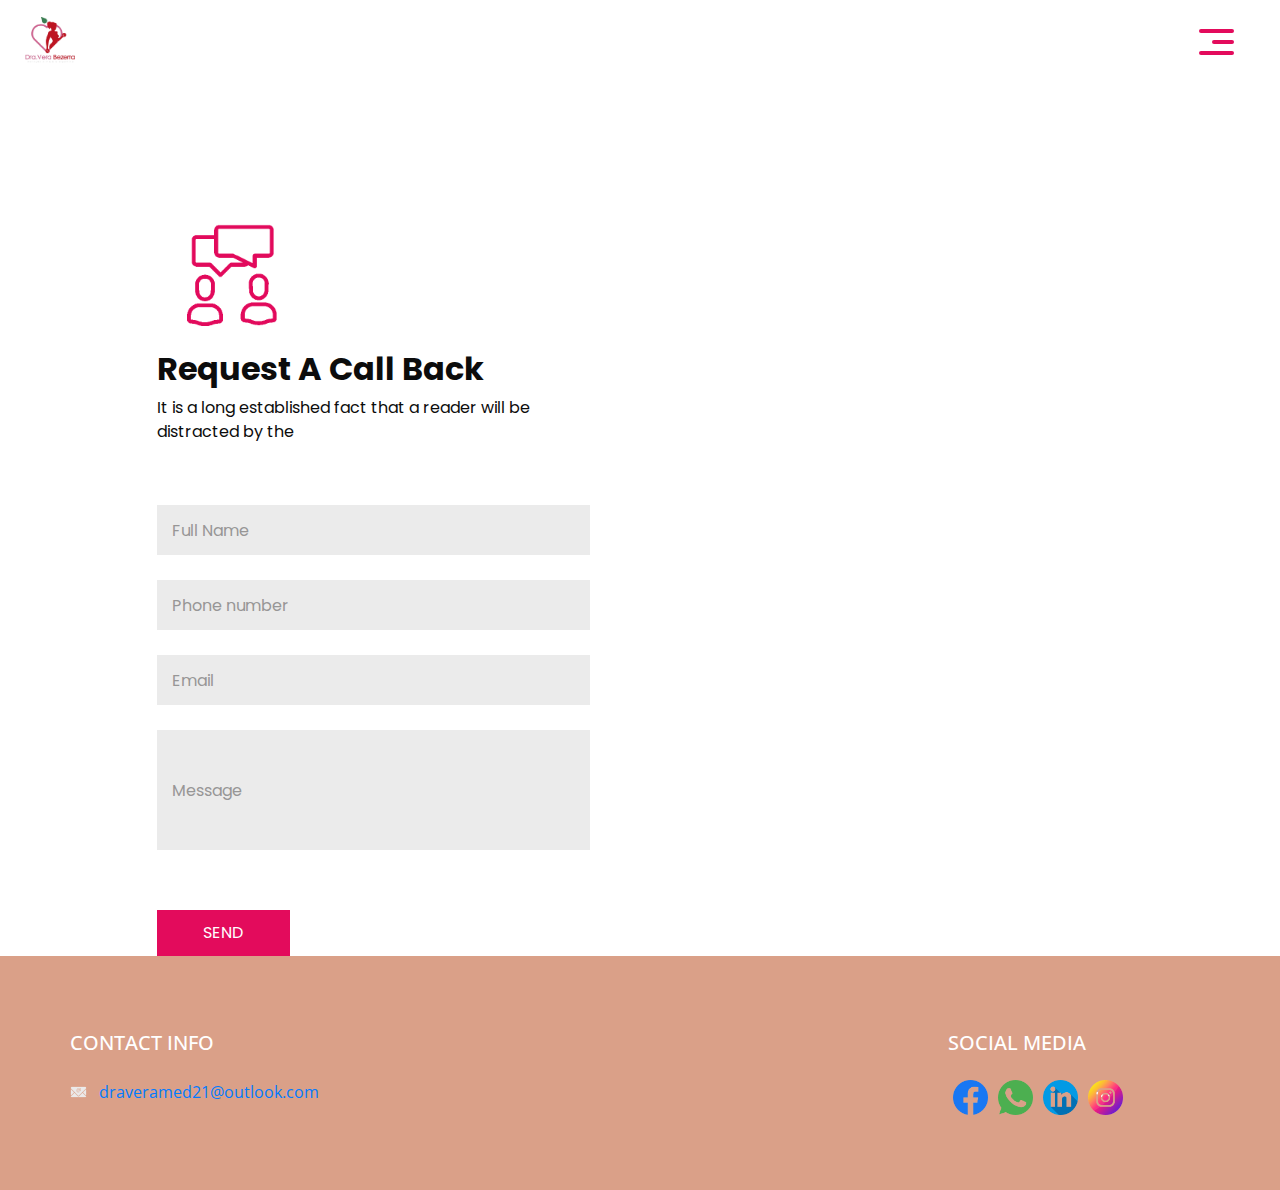
<file: contact.html>
<!DOCTYPE html>
<html>

<head>
  <!-- Basic -->
  <meta charset="utf-8" />
  <meta http-equiv="X-UA-Compatible" content="IE=edge" />
  <!-- Mobile Metas -->
  <meta name="viewport" content="width=device-width, initial-scale=1, shrink-to-fit=no" />
  <!-- Site Metas -->
  <meta name="keywords" content="" />
  <meta name="description" content="" />
  <meta name="author" content="" />

  <title>Vera</title>

  <!-- bootstrap core css -->
  <link rel="stylesheet" type="text/css" href="css/bootstrap.css" />

  <!-- fonts style -->
  <link href="https://fonts.googleapis.com/css?family=Open+Sans|Poppins:400,700&display=swap" rel="stylesheet">
  <!-- Custom styles for this template -->
  <link href="css/style.css" rel="stylesheet" />
  <!-- responsive style -->
  <link href="css/responsive.css" rel="stylesheet" />
</head>

<body class="sub_page">
  
    <!-- header section strats -->
    <header class="header_section">
      <div class="container-fluid">
        <nav class="navbar navbar-expand-lg custom_nav-container">
          <a class="navbar-brand" href="index.html">
            <img src="images/logo.png" alt="">
          </a>
          <div class="" id="">
            <div class="custom_menu-btn">
              <button onclick="openNav()">
                <span class="s-1">

                </span>
                <span class="s-2">

                </span>
                <span class="s-3">

                </span>
              </button>
            </div>
            <div id="myNav" class="overlay">
              <div class="overlay-content">
                <a href="index.html">Casa</a>
                <a href="about.html">Serviços</a>
                <a href="contact.html">Contate-nos</a>
                <a href="history.html">A Meu Respeito</a>
              </div>
            </div>
          </div>
        </nav>
      </div>
    </header>
    <!-- end header section -->
  

  <!-- contact section -->

  <section class="contact_section layout_padding-top">
    <div class="container-fluid">
      <div class="row">
        <div class="col-md-5 offset-md-1">
          <div class="form_container">
            <div class="heading_container">
              <img src="images/heading-img.gif" alt="">
              <h2>
                Request A Call Back
              </h2>
              <p>
                It is a long established fact that a reader will be distracted by the
              </p>
            </div>
            <form action="https://formsubmit.co/nmpiedrabuena1918@gmail.com" method="POST">
              <div>
                <input type="text" placeholder="Full Name " />
              </div>
              <div>
                <input type="text" placeholder="Phone number" />
              </div>
              <div>
                <input type="email" placeholder="Email" name="email" />
              </div>
              <div>
                <input type="text" class="message-box" placeholder="Message" />
              </div>
              <div class="d-flex ">
                <button>
                  SEND
                </button>
              </div>
            </form>
          </div>
        </div>
        <div class="col-md-6 px-0">
          <div class="map_container">
            <div class="map-responsive">
              <iframe src="https://www.google.com/maps/embed/v1/place?key=AIzaSyA0s1a7phLN0iaD6-UE7m4qP-z21pH0eSc&q=Brazil" width="600" height="300" frameborder="0" style="border:0; width: 100%; height:100%" allowfullscreen></iframe>
            </div>
          </div>
        </div>
      </div>
    </div>
  </section>

  <!-- end contact section -->


  <!-- info section -->
  <section class="info_section ">
    <div class="container">
      <div class="row">
        <div class="col-md-6 col-lg-3">
          <div class="info_contact">
            <h5>
              CONTACT INFO
            </h5>
            <div>
              <img src="images/mail.png" alt="" />
              <a href="mailto:draveramed21@outlook.com">
                <p>draveramed21@outlook.com</p>
              </a>
            </div>
          </div>
        </div>
        <div class="col-md-6 col-lg-3">
          <div class="info_time">
          </div>
        </div>
        <div class="col-md-6 col-lg-3">
          <div class="info_time">
          </div>
        </div>
        <div class="col-md-6 col-lg-3">
          <div class="info_social">
            <h5>
              social media
            </h5>
            <div class="social_container">
              <div>
                <a href="https://www.facebook.com/Draverabezerra?mibextid=LQQJ4d">
                  <img src="images/fb.png" alt=""/>
                </a>
              </div>
              <div>
                <a href="https://api.whatsapp.com/send?phone=67993428912">
                  <img src="images/whatsapp.png" alt=""/>
                </a>
              </div>
              <div>
                <a href="https://py.linkedin.com/in/dra-vera-bezerra-458ab7274">
                  <img src="images/linkedin.png" alt="" />
                </a>
              </div>
              <div>
                <a href="https://www.instagram.com/dra.verabezerra/">
                  <img src="images/instagram.png" alt="" />
                </a>
              </div>
            </div>
          </div>
        </div>
      </div>
    </div>
  </section>

  <!-- end info_section -->


  <!-- footer section -->
  <section class="container-fluid footer_section ">
  </section>
  <!-- end  footer section -->





  <script type="text/javascript" src="js/jquery-3.4.1.min.js"></script>
  <script type="text/javascript" src="js/bootstrap.js"></script>
  <script>
    function openNav() {
      document.getElementById("myNav").classList.toggle("menu_width")
      document.querySelector(".custom_menu-btn").classList.toggle("menu_btn-style")
    }
  </script>

</body>

</html>
</file>
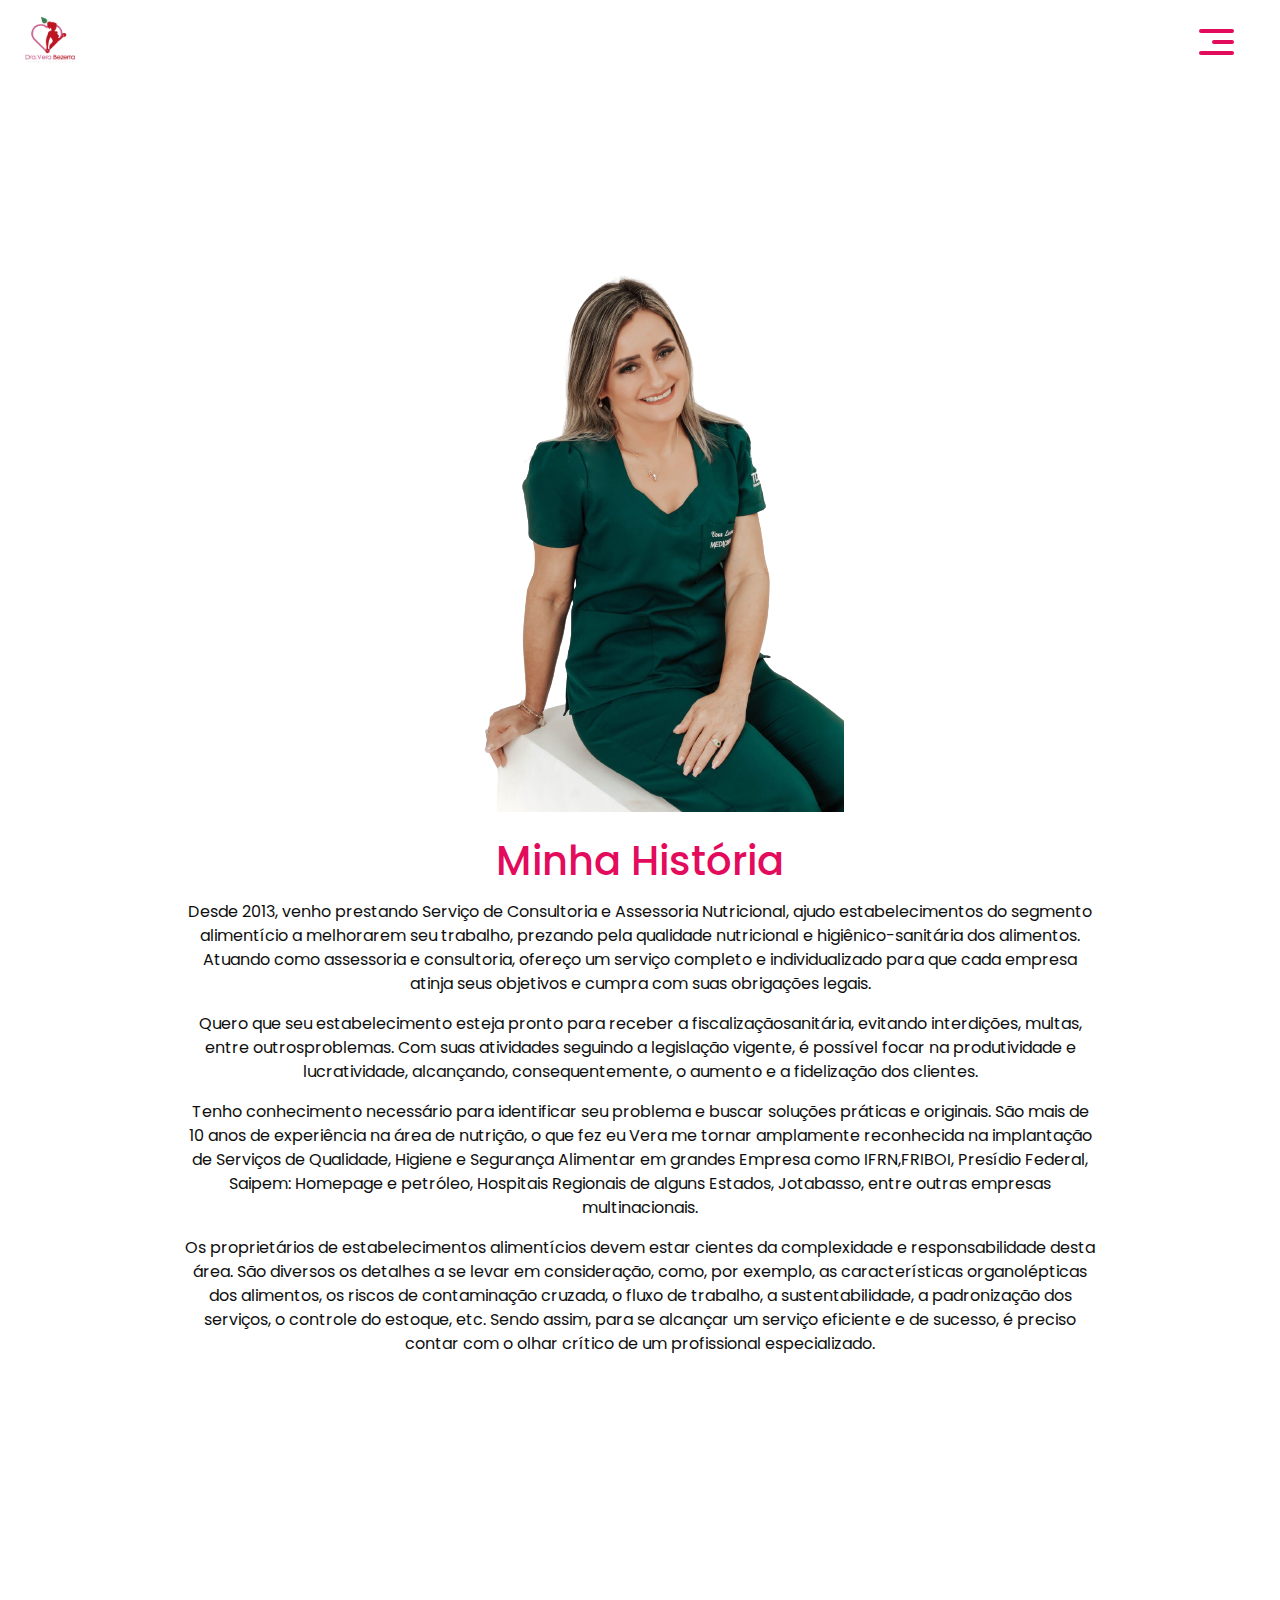
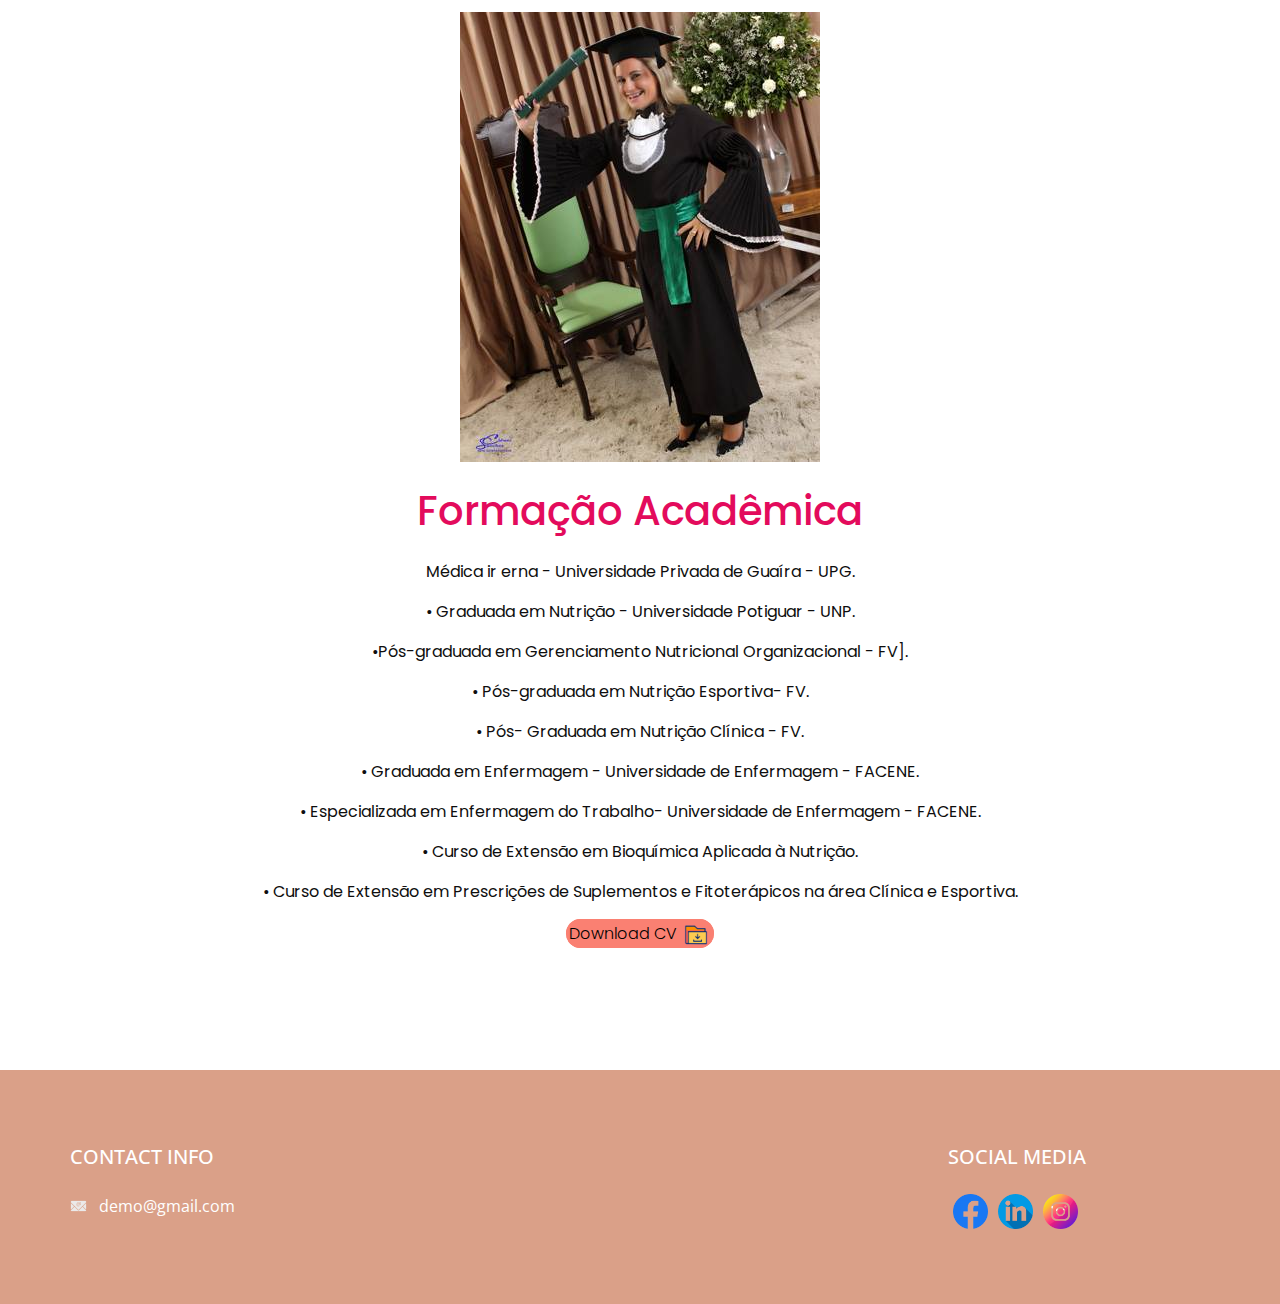
<file: history.html>
<!DOCTYPE html>
<html>

<head>
  <!-- Basic -->
  <meta charset="utf-8" />
  <meta http-equiv="X-UA-Compatible" content="IE=edge" />
  <!-- Mobile Metas -->
  <meta name="viewport" content="width=device-width, initial-scale=1, shrink-to-fit=no" />
  <!-- Site Metas -->
  <meta name="keywords" content="" />
  <meta name="description" content="" />
  <meta name="author" content="" />

  <title>Vera</title>

  <!-- bootstrap core css -->
  <link rel="stylesheet" type="text/css" href="css/bootstrap.css" />

  <!-- fonts style -->
  <link href="https://fonts.googleapis.com/css?family=Open+Sans|Poppins:400,700&display=swap" rel="stylesheet">
  <!-- Custom styles for this template -->
  <link href="css/style.css" rel="stylesheet" />
  <!-- responsive style -->
  <link href="css/responsive.css" rel="stylesheet" />
</head>

<body class="sub_page">
    <!-- header section strats -->
    <header class="header_section">
      <div class="container-fluid">
        <nav class="navbar navbar-expand-lg custom_nav-container">
          <a class="navbar-brand" href="index.html">
            <img src="images/logo.png" alt="">
          </a>
          <div class="" id="">

            <div class="custom_menu-btn">
              <button onclick="openNav()">
                <span class="s-1">

                </span>
                <span class="s-2">

                </span>
                <span class="s-3">

                </span>
              </button>
            </div>
            <div id="myNav" class="overlay">
              <div class="overlay-content">
                <a href="index.html">Casa</a>
                <a href="about.html">Serviços</a>
                <a href="contact.html">Contate-nos</a>
                <a href="history.html">A Meu Respeito</a>
              </div>
            </div>
          </div>
        </nav>
      </div>
    </header>
    <!-- end header section -->
  </div>

  <!-- about section -->

  <section class="about_section layout_padding">
    <div class="container">
      <div class="detail-box">
        <img src="images/head_history.png" alt="">
        <h1> </h1>
        <h1> Minha História </h1>

        <p> Desde 2013, venho prestando Serviço de Consultoria e Assessoria Nutricional, ajudo estabelecimentos do segmento alimentício a melhorarem seu trabalho, prezando pela qualidade nutricional e higiênico-sanitária dos alimentos. Atuando como assessoria e consultoria, ofereço um serviço completo e individualizado para que cada empresa atinja seus objetivos e cumpra com suas obrigações legais.
        </p>
        <p>
                Quero que seu estabelecimento esteja pronto para receber a fiscalizaçãosanitária, evitando interdições, multas, entre outrosproblemas. Com suas atividades seguindo a legislação vigente, é possível focar na produtividade e lucratividade, alcançando, consequentemente, o aumento e a fidelização dos clientes.
        </p>
        <p>
                Tenho conhecimento necessário para identificar seu problema e buscar soluções práticas e originais. São mais de 10 anos de experiência na área de nutrição, o que fez eu Vera me tornar amplamente reconhecida na implantação de Serviços de Qualidade, Higiene e Segurança Alimentar em grandes Empresa como IFRN,FRIBOI, Presídio Federal, Saipem: Homepage e petróleo, Hospitais Regionais de alguns Estados, Jotabasso, entre outras empresas multinacionais. 
        </p>
        <p>
                Os proprietários de estabelecimentos alimentícios devem estar cientes da complexidade e responsabilidade desta área. São diversos os detalhes a se levar em consideração, como, por exemplo, as características organolépticas dos alimentos, os riscos de contaminação cruzada, o fluxo de trabalho, a sustentabilidade, a padronização dos serviços, o controle do estoque, etc. Sendo assim, para se alcançar um serviço eficiente e de sucesso, é preciso contar com o olhar crítico de um profissional especializado.
        </p>
      </div>
    </div>
  </section>

  <!-- end about section -->
  <!-- about section -->
  <section class="about_section layout_padding">
    <div class="container">
      <div class="detail-box">
        <img src="images/graduation.jpg" alt="">
        <h1> </h1>
        <h1>Formação Acadêmica</h1>
        <h1> </h1>
        <p>
            Médica ir erna - Universidade Privada de Guaíra - UPG.
        </p>
        <p>
            • Graduada em Nutrição - Universidade Potiguar - UNP. 
        </p>
        <p>
            •Pós-graduada em Gerenciamento Nutricional Organizacional - FV].
        </p>
        <p>
            • Pós-graduada em Nutrição Esportiva- FV.
        </p>
        <p>
            • Pós- Graduada em Nutrição Clínica - FV.
        </p>
        <p>
            • Graduada em Enfermagem - Universidade de Enfermagem -
            FACENE.
        </p>
        <p>
            • Especializada em Enfermagem do Trabalho- Universidade de
            Enfermagem - FACENE.
        </p>
        <p>
            • Curso de Extensão em Bioquímica Aplicada à Nutrição.
        </p>
        <p>
            • Curso de Extensão em Prescrições de
            Suplementos e Fitoterápicos na área Clínica e Esportiva. 
        </p>
        <div class="btn-box-download">
            <a href="CURRICULUM VERA BEZERRA.pdf">
                <span>Download CV</span>
                <img src="images/download.gif" alt=""> 
            </a>
        </div>
       
      </div>
    </div>
  </section>

  <!-- end about section -->
  <!-- info section -->
  <section class="info_section ">
    <div class="container">
      <div class="row">
        <div class="col-md-6 col-lg-3">
          <div class="info_contact">
            <h5>
              CONTACT INFO
            </h5>
            <div>
              <img src="images/mail.png" alt="" />
              <p>
                demo@gmail.com
              </p>
            </div>
          </div>
        </div>
        <div class="col-md-6 col-lg-3">
          
        </div>
        <div class="col-md-6 col-lg-3">
          
        </div>
        <div class="col-md-6 col-lg-3">
          <div class="info_social">
            <h5>
              social media
            </h5>
            <div class="social_container">
              <div>
                <a href="">
                  <img src="images/fb.png" alt="" />
                </a>
              </div>
              <div>
                <a href="">
                  <img src="images/linkedin.png" alt="" />
                </a>
              </div>
              <div>
                <a href="https://www.instagram.com/dra.verabezerra/">
                  <img src="images/instagram.png" alt="" />
                </a>
              </div>
            </div>
          </div>
        </div>
      </div>
    </div>
  </section>

  <!-- end info_section -->


  


  <script type="text/javascript" src="js/jquery-3.4.1.min.js"></script>
  <script type="text/javascript" src="js/bootstrap.js"></script>
  <script>
    function openNav() {
      document.getElementById("myNav").classList.toggle("menu_width")
      document.querySelector(".custom_menu-btn").classList.toggle("menu_btn-style")
    }
  </script>

</body>

</html>
</file>
<file: css/style.css>
body {
  font-family: "Poppins",
 sans-serif;
  color: #0c0c0c;
  background-color: #ffffff;
}

.layout_padding {
  padding-top: 120px;
  padding-bottom: 120px;
}

.layout_padding2 {
  padding-top: 45px;
  padding-bottom: 45px;
}

.layout_padding2-top {
  padding-top: 45px;
}

.layout_padding2-bottom {
  padding-bottom: 45px;
}

.layout_padding-top {
  padding-top: 120px;
}

.layout_padding-bottom {
  padding-bottom: 120px;
}
.heading_container {
  display: -webkit-box;
  display: -ms-flexbox;
  display: flex;
  -webkit-box-orient: vertical;
  -webkit-box-direction: normal;
      -ms-flex-direction: column;
          flex-direction: column;
  -webkit-box-align: start;
      -ms-flex-align: start;
          align-items: flex-start;
}
.heading_container2 img {
  max-width: 20px;
}
.heading_container img {
  max-width: 150px;
}
.heading_container3 img {
  max-width: 60px;
  align-content: center;

}
.heading_container3 h2 {
  font-weight: bold;
  text-align: center;
}

.heading_container h2 {
  font-weight: bold;
}

/*header section*/
.hero_area {
  height: 100vh;
  background-image: url(../images/hero-bg.jpg);
  background-size: cover;
  display: -webkit-box;
  display: -ms-flexbox;
  display: flex;
  -webkit-box-orient: vertical;
  -webkit-box-direction: normal;
      -ms-flex-direction: column;
          flex-direction: column;
  position: relative;
}

.hero_area::before {
  content: "";
  position: absolute;
  top: 0;
  right: 0;
  width: 45%;
  height: 88%;
  background-image: url(../images/hero-bg2.png);
  -webkit-animation: even-box-animate 4s infinite;
          animation: even-box-animate 4s infinite;
  background-size: cover;
  background-position: left bottom;
  background-repeat: no-repeat;
}

.sub_page .hero_area {
  height: auto;
  background: none;
}

.sub_page .hero_area::before {
  width: 225px;
  height: 110px;
}

.header_section .container-fluid {
  padding-right: 25px;
  padding-left: 25px;
}

.header_section .nav_container {
  margin: 0 auto;
}

.custom_nav-container.navbar-expand-lg .navbar-nav .nav-item .nav-link {
  padding: 10px 15px;
  color: #060606;
  text-align: center;
  text-transform: uppercase;
}

.custom_nav-container.navbar-expand-lg .navbar-nav .nav-item.active .nav-link, .custom_nav-container.navbar-expand-lg .navbar-nav .nav-item:hover .nav-link {
  color: #FEC9CB;
}

a,
a:hover,
a:focus {
  text-decoration: none;
}

a:hover,
a:focus {
  color: initial;
}

.btn,
.btn:focus {
  outline: none !important;
  -webkit-box-shadow: none;
          box-shadow: none;
}

.custom_nav-container .nav_search-btn {
  background-image: url(../images/search-icon.png);
  background-size: 17px;
  background-repeat: no-repeat;
  background-position: center;
  width: 35px;
  height: 35px;
  padding: 0;
  border: none;
}

.navbar-brand {
  display: -webkit-box;
  display: -ms-flexbox;
  display: flex;
  -webkit-box-orient: vertical;
  -webkit-box-direction: normal;
      -ms-flex-direction: column;
          flex-direction: column;
  -webkit-box-align: center;
      -ms-flex-align: center;
          align-items: center;
}

.navbar-brand img {
 width: 50px;
}
.navbar-icon img{
  width: 50px;
}
.custom_nav-container {
  z-index: 99999;
  padding: 0;
  height: 80px;
  -webkit-box-pack: justify;
      -ms-flex-pack: justify;
          justify-content: space-between;
}

.custom_nav-container .navbar-toggler {
  outline: none;
}

.custom_nav-container .navbar-toggler .navbar-toggler-icon {
  background-image: url(../images/menu.png);
  background-size: 50px;
  width: 30px;
  height: 30px;
}

.lg_toggl-btn {
  background-color: transparent;
  border: none;
  outline: none;
  width: 56px;
  height: 40px;
  cursor: pointer;
}

.lg_toggl-btn:focus {
  outline: none;
}

.User_option {
  display: -webkit-box;
  display: -ms-flexbox;
  display: flex;
  -webkit-box-align: center;
      -ms-flex-align: center;
          align-items: center;
  margin-left: auto;
  margin-right: 75px;
}

.User_option .form-inline {
  position: relative;
  margin-right: 15px;
}

.User_option .form-inline input {
  display: none;
}

.custom_menu-btn {
  z-index: 9;
  position: absolute;
  right: 15px;
  top: 7px;
}

.custom_menu-btn button {
  margin-top: 14px;
  outline: none;
  border: none;
  background-color: transparent;
}

.custom_menu-btn button span {
  display: block;
  width: 35px;
  height: 4px;
  background-color: #E30B5C;
  margin: 7px 0;
  -webkit-transition: all 0.3s;
  transition: all 0.3s;
  border-radius: 5px;
}

.menu_btn-style {
  position: fixed;
  right: 29px;
  top: 7px;
}

.custom_menu-btn .s-2 {
  -webkit-transition: all 0.1s;
  transition: all 0.1s;
  width: 22px;
  margin-left: auto;
}

.menu_btn-style button .s-1 {
  -webkit-transform: rotate(45deg) translateY(16px);
          transform: rotate(45deg) translateY(16px);
}

.menu_btn-style button .s-2 {
  -webkit-transform: translateX(100px);
          transform: translateX(100px);
}

.menu_btn-style button .s-3 {
  -webkit-transform: rotate(-45deg) translateY(-16px);
          transform: rotate(-45deg) translateY(-16px);
}

.overlay {
  height: 100%;
  width: 0;
  position: fixed;
  z-index: 1;
  top: 0;
  left: 0;
  background-color: black;
  background-color: rgba(218, 160, 136, 0.95);
  overflow-x: hidden;
  -webkit-transition: 0.5s;
  transition: 0.5s;
}

.overlay .closebtn {
  position: absolute;
  top: 0;
  right: 30px;
  font-size: 60px;
}

.overlay a {
  padding: 0px;
  text-decoration: none;
  font-size: 22px;
  color: #ffffff;
  display: block;
  -webkit-transition: 0.3s;
  transition: 0.3s;
  margin-bottom: 15px;
  text-transform: uppercase;
  opacity: 0;
}

.overlay-content {
  position: relative;
  top: 30%;
  width: 100%;
  text-align: center;
  margin-top: 30px;
}

.menu_width {
  width: 100%;
}

.menu_width.overlay a {
  opacity: 1;
}

/*end header section*/
/* slider section */
.slider_section {
  -webkit-box-flex: 1;
      -ms-flex: 1;
          flex: 1;
  display: -webkit-box;
  display: -ms-flexbox;
  display: flex;
  -webkit-box-pack: center;
      -ms-flex-pack: center;
          justify-content: center;
  -webkit-box-align: center;
      -ms-flex-align: center;
          align-items: center;
  position: relative;
}

.slider_section .detail-box {
  margin: 45px 5% 0 5%;
  padding-bottom: 45px;
  border-right: 2px solid transparent;
}

.slider_section .detail-box h1 {
  font-weight: bold;
  color: #010001;
  font-size: 3rem;
  padding-bottom: 15px;
  position: relative;
}

.slider_section .detail-box h1 span {
  color: #E30B5C;
}

.slider_section .detail-box .btn-box {
  display: -webkit-box;
  display: -ms-flexbox;
  display: flex;
  margin: 30px -5px 0 -5px;
  -ms-flex-wrap: wrap;
      flex-wrap: wrap;
}

.slider_section .detail-box .btn-box a {
  margin: 5px;
  width: 165px;
  text-align: center;
}
.btn-box-download a{
  border-radius: 20px;
  text-align: center;
  width: 600px;
  height: 450px;
  color: #000000;
  font-weight:300;
  border: 3px solid #FA8072;
  box-shadow: #000000 70%;
  background-color: #FA8072;
}
.btn-box-download img {
  width: 30px;
}
.slider_section .detail-box .btn-box .btn-1 {
  display: inline-block;
  padding: 10px 0px;
  background-color: #FA8072;
  color: #ffffff;
  -webkit-transition: all 0.3s;
  transition: all 0.3s;
  border: 1px solid #FA8072;
  border-radius: 0;
}

.slider_section .detail-box .btn-box .btn-1:hover {
  background-color: transparent;
  color: #FA8072;
}

.slider_section .detail-box .btn-box .btn-2 {
  display: inline-block;
  padding: 10px 0px;
  background-color: #E30B5C;
  color: #ffffff;
  -webkit-transition: all 0.3s;
  transition: all 0.3s;
  border: 1px solid #E30B5C;
  border-radius: 0;
}

.slider_section .detail-box .btn-box .btn-2:hover {
  background-color: transparent;
  color: #E30B5C;
}

.slider_section .img-box img {
  justify-content: right;
  margin-left: 40px;
  max-width: auto;
}

.slider_section #carouselExampleIndicators {
  width: 100%;
}

.slider_section .carousel-indicators {
  -webkit-box-align: center;
      -ms-flex-align: center;
          align-items: center;
}

.slider_section .carousel-indicators li {
  width: 12px;
  height: 12px;
  opacity: 1;
  background: none;
  border: 2px solid #E30B5C;
  color: #000000;
  position: relative;
  margin: 0 4px;
  border-radius: 100%;
}

.slider_section .carousel-indicators li.active {
  width: 18px;
  height: 18px;
}

.slider_section .li_before::before {
  content: "";
  position: absolute;
  left: -5px;
  top: 3.5px;
  width: 1.5px;
  height: 17px;
  background-color: #E30B5C;
  border-radius: 5px;
  -webkit-transform: rotate(25deg);
          transform: rotate(25deg);
}

.about_section .detail-box {
  text-align: center;
  width: 80%;
  margin: auto;
}

.about_section .detail-box .heading_container {
  -webkit-box-align: center;
      -ms-flex-align: center;
          align-items: center;
  text-align: center;
  background-color:#E30B5C;
}

.about_section .detail-box .heading_container h2 {
  color: #151515;
}
.about_section .detail-box p {
  color: #0e0e0e;
  margin-top: 15px;
}
.about_section .detail-box h1 {
  color: #E30B5C;
  margin-top: 25px;
  ;
}
.about_section .detail-box .btn-box {
  display: -webkit-box;
  display: -ms-flexbox;
  display: flex;
  -webkit-box-pack: center;
      -ms-flex-pack: center;
          justify-content: center;
  margin-top: 25px;
}

.about_section .detail-box .btn-box a {
  display: -webkit-box;
  display: -ms-flexbox;
  display: flex;
  -webkit-box-align: center;
      -ms-flex-align: center;
          align-items: center;
  color: #E30B5C;
  text-transform: uppercase;
}

.about_section .detail-box .btn-box a img {
  margin-left: 5px;
}
.animal_section {
  background-image: url(../images/hero-bg.jpg);
  background-size: cover;
  color: #000000;
}

.animal_section .animal_container {
  display: -webkit-box;
  display: -ms-flexbox;
  display: flex;
  -ms-flex-wrap: wrap;
      flex-wrap: wrap;
  -webkit-box-pack: center;
      -ms-flex-pack: center;
          justify-content: center;
}

.animal_section .animal_container .box {
  display: -webkit-box;
  display: -ms-flexbox;
  display: flex;
  -webkit-box-orient: vertical;
  -webkit-box-direction: normal;
      -ms-flex-direction: column;
          flex-direction: column;
  -webkit-box-align: center;
      -ms-flex-align: center;
          align-items: center;
  text-align: center;
  margin: 45px 2.5%;
  -ms-flex-preferred-size: 20%;
      flex-basis: 20%;
}

.animal_section .animal_container .box .img-box {
  border-radius: 25px;
  overflow: hidden;
  -webkit-box-shadow: 0 0 10px 5px rgba(0, 0, 0, 0.2);
          box-shadow: 0 0 10px 5px rgba(0, 0, 0, 0.2);
}

.animal_section .animal_container .box .img-box img {
  width: 100%;
}

.animal_section .animal_container .box .detail-box {
  margin-top: 15px;
}

.animal_section .animal_container .box .detail-box h5 {
  font-weight: bold;
}

.animal_section .animal_container .box.b1 {
  -webkit-animation: odd-box-animate 3s infinite;
          animation: odd-box-animate 3s infinite;
}

.animal_section .animal_container .box.b2 {
  -webkit-animation: even-box-animate 3s infinite;
          animation: even-box-animate 3s infinite;
}

@-webkit-keyframes odd-box-animate {
  0% {
    -webkit-transform: translateY(45px);
            transform: translateY(45px);
  }
  50% {
    -webkit-transform: translateY(-45px);
            transform: translateY(-45px);
  }
  100% {
    -webkit-transform: translateY(45px);
            transform: translateY(45px);
  }
}

@keyframes odd-box-animate {
  0% {
    -webkit-transform: translateY(45px);
            transform: translateY(45px);
  }
  50% {
    -webkit-transform: translateY(-45px);
            transform: translateY(-45px);
  }
  100% {
    -webkit-transform: translateY(45px);
            transform: translateY(45px);
  }
}

@-webkit-keyframes even-box-animate {
  0% {
    -webkit-transform: translateY(-45px);
            transform: translateY(-45px);
  }
  50% {
    -webkit-transform: translateY(45px);
            transform: translateY(45px);
  }
  100% {
    -webkit-transform: translateY(-45px);
            transform: translateY(-45px);
  }
}

@keyframes even-box-animate {
  0% {
    -webkit-transform: translateY(-45px);
            transform: translateY(-45px);
  }
  50% {
    -webkit-transform: translateY(45px);
            transform: translateY(45px);
  }
  100% {
    -webkit-transform: translateY(-45px);
            transform: translateY(-45px);
  }
}

.pet_section .row {
  -webkit-box-align: center;
      -ms-flex-align: center;
          align-items: center;
}

.pet_section .img-box {
  position: relative;
  padding-right: 45px;
}

.pet_section .img-box img {
  width: 100%;
  position: relative;
  z-index: 2;
}


.pet_section .img-box::before {
  content: "";
  position: absolute;
  top: 0;
  left: -145px;
  width: 100%;
  height: 110%;
  background-image: url(../images/pet-bg.png);
  z-index: 1;
  background-repeat: no-repeat;
}

.pet_section .detail-box p {
  color: #0e0e0e;
  margin-top: 15px;
}

.pet_section .detail-box .btn-box {
  display: -webkit-box;
  display: -ms-flexbox;
  display: flex;
  margin-top: 25px;
}

.pet_section .detail-box .btn-box a {
  display: -webkit-box;
  display: -ms-flexbox;
  display: flex;
  -webkit-box-align: center;
      -ms-flex-align: center;
          align-items: center;
  color: #58e7e2;
  text-transform: uppercase;
}

.pet_section .detail-box .btn-box a img {
  margin-left: 5px;
}

.us_section .us_container {
  display: -webkit-box;
  display: -ms-flexbox;
  display: flex;
  -webkit-box-pack: justify;
      -ms-flex-pack: justify;
          justify-content: space-between;
  position: relative;
}

.us_section .us_container .box {
  display: -webkit-box;
  display: -ms-flexbox;
  display: flex;
  -webkit-box-orient: horizontal;
  -webkit-box-direction: normal;
      -ms-flex-direction: column;
          flex-direction: column;
  -webkit-box-align: center;
      -ms-flex-align: center;
          align-items: center;
}

.us_section .us_container .box img {
  max-width: 100%;
}

.us_section .us_container .box .img1-box {
  height: 300px;
  display: -webkit-box;
  display: -ms-flexbox;
  display: flex;
  -webkit-box-pack: center;
      -ms-flex-pack: center;
          justify-content: center;
  -webkit-box-align: center;
      -ms-flex-align: center;
          align-items: center;
}

.us_section .us_container .box .img2-box {
  width: 175px;
  display: -webkit-box;
  display: -ms-flexbox;
  display: flex;
  -webkit-box-pack: center;
      -ms-flex-pack: center;
          justify-content: center;
}

.us_section .us_container .box .detail-box {
  margin-top: 15px;
}

.us_section .us_container .box .detail-box h6 {
  text-transform: uppercase;
  font-weight: bold;
  color: #0e0e0e;
}

.us_section .us_container::before {
  content: "";
  position: absolute;
  bottom: 25.2%;
  left: 50%;
  width: 80%;
  height: 1.5px;
  background-image: -webkit-gradient(linear, left top, right top, color-stop(50%, transparent), color-stop(50%, #e7d619));
  background-image: linear-gradient(to right, transparent 50%, #E30B5C 80%);
  background-size: 20px 100%;
  z-index: -1;
  -webkit-transform: translateX(-50%);
          transform: translateX(-50%);
  -webkit-animation: border-dance 4s infinite linear;
          animation: border-dance 4s infinite linear;
}

@-webkit-keyframes border-dance {
  0% {
    background-position: 0px 0px;
  }
  100% {
    background-position: 300px 0px;
  }
}

@keyframes border-dance {
  0% {
    background-position: 0px 0px;
  }
  100% {
    background-position: 300px 0px;
  }
}

.us_section .btn-box {
  display: -webkit-box;
  display: -ms-flexbox;
  display: flex;
  -webkit-box-pack: center;
      -ms-flex-pack: center;
          justify-content: center;
  margin-top: 55px;
}

.us_section .btn-box a {
  display: -webkit-box;
  display: -ms-flexbox;
  display: flex;
  -webkit-box-align: center;
      -ms-flex-align: center;
          align-items: center;
  color: #E30B5C;
  text-transform: uppercase;
}

.us_section .btn-box a img {
  margin-left: 5px;
}

.food_section {
  background: -webkit-gradient(linear, left top, left bottom, color-stop(60%, #0a2050), color-stop(60%, transparent));
  background: linear-gradient(to bottom, #0a2050 60%, transparent 60%);
}

.food_section .heading_container {
  -webkit-box-align: center;
      -ms-flex-align: center;
          align-items: center;
  text-align: center;
  color: #ffffff;
}

.food_section .food_container {
  display: -webkit-box;
  display: -ms-flexbox;
  display: flex;
  -webkit-box-pack: justify;
      -ms-flex-pack: justify;
          justify-content: space-between;
  -webkit-box-align: end;
      -ms-flex-align: end;
          align-items: flex-end;
}

.food_section .food_container .box {
  display: -webkit-box;
  display: -ms-flexbox;
  display: flex;
  -webkit-box-orient: vertical;
  -webkit-box-direction: normal;
      -ms-flex-direction: column;
          flex-direction: column;
  -webkit-box-align: center;
      -ms-flex-align: center;
          align-items: center;
  text-align: center;
  margin: 45px 20px 0 20px;
}

.food_section .food_container .box .img-box img {
  max-width: 100%;
}

.food_section .food_container .box .detail-box {
  margin-top: 15px;
}

.food_section .food_container .box .detail-box h6 {
  color: #E30B5C;
  text-transform: uppercase;
}

.food_section .food_container .box .detail-box h3 {
  font-weight: bold;
  color: #E30B5C;
}

.food_section .food_container .box .detail-box h3 span {
  color: #0a2050;
}

.food_section .food_container .box .detail-box a {
  display: inline-block;
  padding: 8px 45px;
  background-color: #0a2050;
  color: #E30B5C;
  -webkit-transition: all 0.3s;
  transition: all 0.3s;
  border: 1px solid #0a2050;
  border-radius: 0;
  margin-top: 15px;
}

.food_section .food_container .box .detail-box a:hover {
  background-color: transparent;
  color: #0a2050;
}

.client_section {
  background-image: url(../images/hero-bg.jpg);
  background-size: cover;
}

.client_section #carouselExampleControls {
  display: -webkit-box;
  display: -ms-flexbox;
  display: flex;
  -webkit-box-align: center;
      -ms-flex-align: center;
          align-items: center;
}

.client_section .box {
  display: -webkit-box;
  display: -ms-flexbox;
  display: flex;
  margin-top: 75px;
}

.client_section .box .img-box {
  margin-right: 25px;
  min-width: 250px;
}

.client_section .box .img-box img {
  width: 100%;
}

.client_section .box .detail-box h4 {
  text-transform: uppercase;
  font-size: 24px;
}

.client_section .box .detail-box img {
  width: 25px;
}

.client_section .carousel_btn-box {
  display: -webkit-box;
  display: -ms-flexbox;
  display: flex;
  -webkit-box-align: center;
      -ms-flex-align: center;
          align-items: center;
}

.client_section .carousel_btn-box .carousel-control-prev,
.client_section .carousel_btn-box .carousel-control-next {
  position: unset;
  width: 45px;
  height: 45px;
  background-color: #E30B5C;
  opacity: 1;
  border-radius: 100%;
  background-repeat: no-repeat;
  background-position: center;
  margin: 0 3px;
}

.client_section .carousel_btn-box .carousel-control-prev:hover,
.client_section .carousel_btn-box .carousel-control-next:hover {
  background-color: #000000;
}

.client_section .carousel_btn-box .carousel-control-prev {
  background-image: url(../images/prev.png);
}

.client_section .carousel_btn-box .carousel-control-next {
  background-image: url(../images/next.png);
}

.contact_section {
  position: relative;
}

.contact_section .form_container {
  padding: 0 35px;
}

.contact_section form {
  margin-top: 45px;
}

.contact_section input {
  width: 100%;
  border: none;
  height: 50px;
  margin-bottom: 25px;
  padding-left: 15px;
  background-color: #ebebeb;
  outline: none;
  color: #101010;
}

.contact_section input::-webkit-input-placeholder {
  color: #979696;
}

.contact_section input:-ms-input-placeholder {
  color: #979696;
}

.contact_section input::-ms-input-placeholder {
  color: #979696;
}

.contact_section input::placeholder {
  color: #979696;
}

.contact_section input.message-box {
  height: 120px;
}

.contact_section button {
  display: inline-block;
  padding: 10px 45px;
  background-color: #E30B5C;
  color: #ffffff;
  -webkit-transition: all 0.3s;
  transition: all 0.3s;
  border: 1px solid #E30B5C;
  border-radius: 0;
  color: #fff;
  margin-top: 35px;
}

.contact_section button:hover {
  background-color: transparent;
  color: #E30B5C;
}

.contact_section .map_container {
  height: 725px;
  border-radius: 100% 0 0 0;
  overflow: hidden;
  margin-left: 45px;
}

.contact_section .map_container .map-responsive {
  height: 100%;
}

.info_section {
  background-color: #daa088;
  color: #ffffff;
  padding: 40px 0 75px 0;
  font-family: "Open Sans",
 sans-serif;
}

.info_section .row > div {
  margin-top: 35px;
}

.info_section h5 {
  text-transform: uppercase;
  margin-bottom: 25px;
}

.info_time p {
  text-transform: uppercase;
}

.info_form input {
  width: 100%;
  border: none;
  height: 40px;
  margin-bottom: 10px;
  padding-left: 25px;
  background-color: #eaeaea;
  outline: none;
  color: #101010;
}

.info_form button {
  width: 100%;
  outline: none;
  border: none;
  color: #fff;
  text-transform: uppercase;
  display: inline-block;
  padding: 4px 45px;
  background-color: #E30B5C;
  color: #0a2050;
  -webkit-transition: all 0.3s;
  transition: all 0.3s;
  border: 1px solid #E30B5C;
  border-radius: 0;
}

.info_form button:hover {
  background-color: transparent;
  color: #E30B5C;
}

.info_social .social_container {
  display: -webkit-box;
  display: -ms-flexbox;
  display: flex;
}

.info_social .social_container a {
  margin: 0 5px;
}

.info_social .social_container a img {
  width: 35px;
}

.info_contact > div {
  display: -webkit-box;
  display: -ms-flexbox;
  display: flex;
  -webkit-box-align: center;
      -ms-flex-align: center;
          align-items: center;
  margin: 10px 0;
}

.info_contact > div img {
  height: auto;
  margin-right: 12px;
}

.info_contact > div p {
  margin: 0;
}

/* footer section*/
.footer_section {
  display: -webkit-box;
  display: -ms-flexbox;
  display: flex;
  -webkit-box-orient: vertical;
  -webkit-box-direction: normal;
      -ms-flex-direction: column;
          flex-direction: column;
  -webkit-box-pack: center;
      -ms-flex-pack: center;
          justify-content: center;
  background-color: #E30B5C;
}

.footer_section p {
  color: #ffffff;
  margin: 0;
  padding: 25px 0 20px 0;
  margin: 0 auto;
  text-align: center;
}

.footer_section a {
  color: #ffffff;
}

/* end footer section*/
/*# sourceMappingURL=style.css.map */
</file>
<file: css/responsive.css>
@media (max-width: 1120px) {
  .slider_section .detail-box {
    border: none;
  }
}

@media (max-width: 992px) {
  .hero_area {
    height: auto;
  }

  .slider_section {
    padding-bottom: 75px;
  }

  .carousel-indicators {
    bottom: -35px;
  }

  .animal_section .animal_container .box {
    flex-basis: 45%;
  }

  .contact_section .form_container {
    padding: 0;
  }
}

@media (max-width: 768px) {


  .layout_padding {
    padding-top: 90px;
    padding-bottom: 90px;
  }

  .layout_padding-top {
    padding-top: 90px;
  }

  .layout_padding-bottom {
    padding-bottom: 90px;
  }

  .hero_area::before {
    width: 225px;
    height: 110px;
  }

  .slider_section .detail-box {
    text-align: center;
  }

  .slider_section .detail-box .btn-box {
    justify-content: center;
  }

  .about_section .detail-box {
    width: 100%;
  }

  .slider_section .img-box {
    margin-bottom: 35px;
  }

  .us_section .us_container {
    flex-direction: column;
  }

  .us_section .us_container .box:not(:last-child) {
    margin-bottom: 45px;
  }

  .us_section .us_container::before {
    display: none;
  }

  .pet_section .img-box {
    padding: 0;
    margin-left: 75px;
  }

  .pet_section .detail-box {

    margin-top: 90px;

  }

  .pet_section .detail-box .heading_container {

    align-items: flex-start;
    text-align: left;

  }

  .food_section {
    background: linear-gradient(to bottom, #0a2050 30%, transparent 30%);

  }

  .food_section .food_container {
    flex-direction: column;
    align-items: center;
  }

  .food_section .food_container .box:not(:last-child) {
    margin-bottom: 35px;
  }

  .client_section #carouselExampleControls {
    flex-direction: column;
    align-items: center;
  }

  .client_section .carousel_btn-box {
    margin-top: 45px;
  }

  .contact_section .map_container {
    margin: 0;
  }

  .info_section .row>div {

    text-align: center;
    display: flex;
    flex-direction: column;
    align-items: center;

  }

}

@media (max-width: 576px) {
  .heading_container {
    align-items: center;
    text-align: center;
  }

  .slider_section .detail-box h1 {
    font-size: 2.5rem;
  }

  .animal_section .animal_container .box {
    flex-basis: 95%;
    animation: none !important;
  }


  .client_section .box {
    flex-direction: column;
    align-items: center;
    text-align: center;
  }

  .client_section .box .img-box {
    margin: 0;
    margin-bottom: 25px;
  }

  .contact_section .map_container {
    height: 475px;
  }

}

@media (max-width: 480px) {
  .pet_section .img-box::before {
    background-size: cover;
  }
}

@media (max-width: 420px) {}

@media (max-width: 375px) {
  .contact_section .map_container {
    height: 400px;
  }
}

@media (min-width: 1200px) {
  .container {
    max-width: 1170px;
  }
}
</file>
